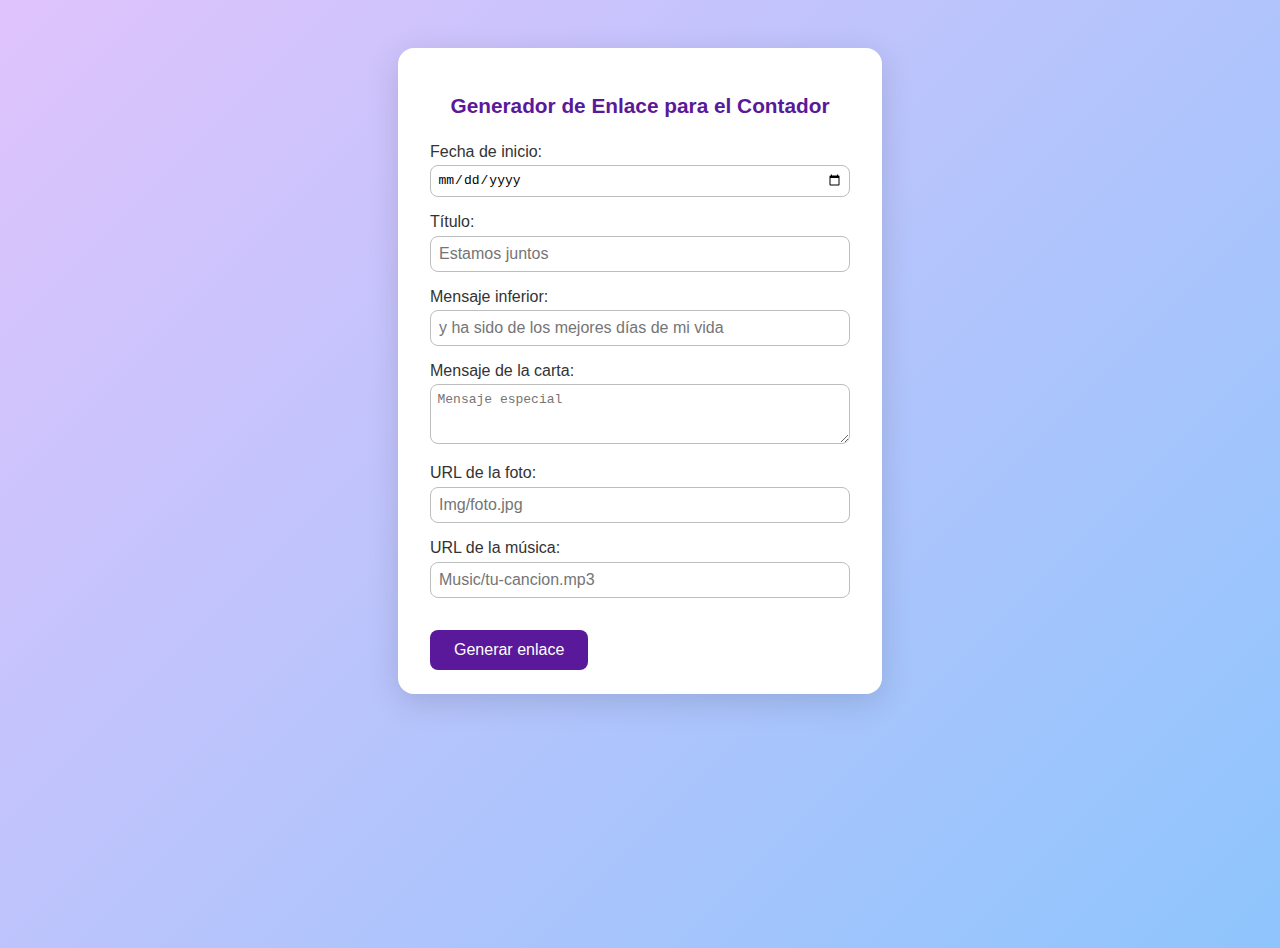
<file: generadorL/index.html>
<!DOCTYPE html>
<html lang="es">
<head>
    <meta charset="UTF-8">
    <title>Generador de Enlace Personalizado</title>
    <link rel="stylesheet" href="estilos.css">
</head>
<body>
    <div class="container">
        <h1>Generador de Enlace para el Contador</h1>
        <form id="generator-form">
            <label>Fecha de inicio:<br>
                <input type="date" id="fecha">
            </label>
            <label>Título:<br>
                <input type="text" id="titulo" placeholder="Estamos juntos">
            </label>
            <label>Mensaje inferior:<br>
                <input type="text" id="mensajeInferior" placeholder="y ha sido de los mejores días de mi vida">
            </label>
            <label>Mensaje de la carta:<br>
                <textarea id="mensajeCarta" rows="3" placeholder="Mensaje especial"></textarea>
            </label>
            <label>URL de la foto:<br>
                <input type="text" id="fotoURL" placeholder="Img/foto.jpg">
            </label>
            <label>URL de la música:<br>
                <input type="text" id="musicaURL" placeholder="Music/tu-cancion.mp3">
            </label>
            <button type="submit">Generar enlace</button>
        </form>
        <div id="resultado" style="margin-top:2em;display:none;">
            <label>Enlace generado:</label>
            <input type="text" id="enlace" readonly style="width:100%;">
            <button id="copiar">Copiar</button>
            <button id="abrir">Abrir</button>
        </div>
    </div>
    <script src="generador.js"></script>
</body>
</html>
</file>
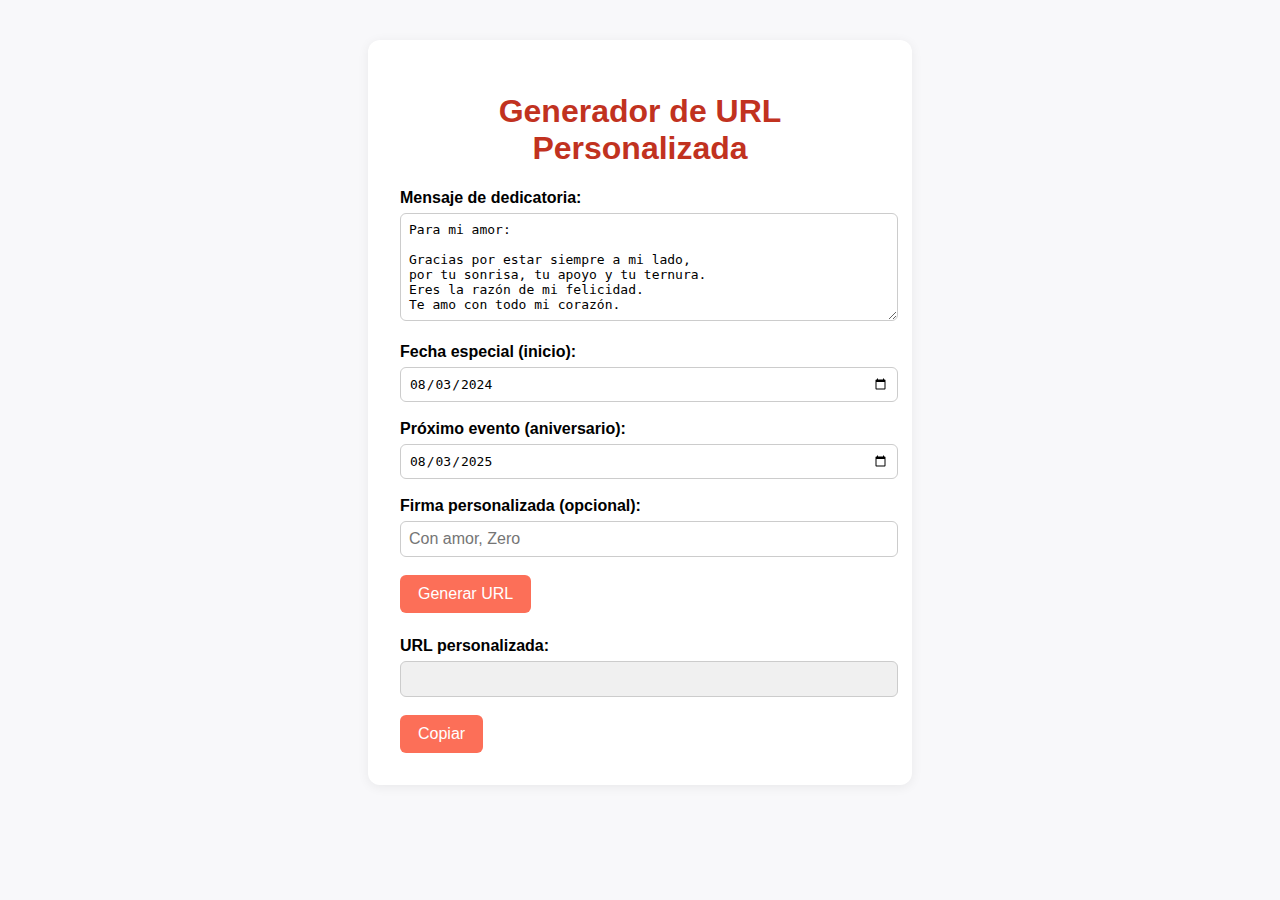
<file: Arbol_De_Amor_Generator/generador.html>
<!DOCTYPE html>
<html lang="es">
<head>
  <meta charset="UTF-8">
  <meta name="viewport" content="width=device-width, initial-scale=1.0">
  <title>Generador de URL Personalizada</title>
  <link rel="stylesheet" href="generador.css">
</head>
<body>
  <div class="generator-container">
    <h1>Generador de URL Personalizada</h1>
    <label>Mensaje de dedicatoria:</label>
    <textarea id="dedication-text" rows="6">Para mi amor:

Gracias por estar siempre a mi lado,
por tu sonrisa, tu apoyo y tu ternura.
Eres la razón de mi felicidad.
Te amo con todo mi corazón.</textarea>
    <label>Fecha especial (inicio):</label>
    <input type="date" id="start-date" value="2024-08-03">
    <label>Próximo evento (aniversario):</label>
    <input type="date" id="event-date" value="2025-08-03">
    <label>Firma personalizada (opcional):</label>
    <input type="text" id="firma" placeholder="Con amor, Zero">
    <button id="generate-btn">Generar URL</button>
    <div class="result">
      <label>URL personalizada:</label>
      <input type="text" id="result-url" readonly>
      <button id="copy-btn">Copiar</button>
    </div>
  </div>
  <script src="generador.js"></script>
</body>
</html>
</file>
<file: generadorL/estilos.css>
body {
    background: linear-gradient(135deg, #e0c3fc 0%, #8ec5fc 100%);
    font-family: 'Segoe UI', Arial, sans-serif;
    margin: 0;
    min-height: 100vh;
}
.container {
    background: #fff;
    max-width: 420px;
    margin: 3em auto;
    border-radius: 16px;
    box-shadow: 0 8px 32px #0002;
    padding: 2em 2em 1.5em 2em;
}
h1 {
    font-size: 1.3em;
    margin-bottom: 1.2em;
    color: #5a189a;
    text-align: center;
}
form label {
    display: block;
    margin-bottom: 1em;
    color: #333;
    font-weight: 500;
}
input[type="text"], input[type="date"], textarea {
    width: 100%;
    padding: 0.5em;
    border-radius: 8px;
    border: 1px solid #bdbdbd;
    margin-top: 0.3em;
    font-size: 1em;
    box-sizing: border-box;
}
textarea {
    resize: vertical;
}
button {
    background: #5a189a;
    color: #fff;
    border: none;
    border-radius: 8px;
    padding: 0.7em 1.5em;
    font-size: 1em;
    cursor: pointer;
    margin-top: 1em;
    transition: background 0.2s;
}
button:hover {
    background: #7b2ff2;
}
#resultado {
    text-align: center;
}
#enlace {
    margin-top: 0.5em;
    padding: 0.5em;
    border-radius: 8px;
    border: 1px solid #bdbdbd;
    font-size: 0.98em;
}
</file>
<file: Arbol_De_Amor_Generator/generador.css>
body { background: #f8f8fa; font-family: Arial, sans-serif; }
.generator-container { max-width: 480px; margin: 40px auto; background: #fff; border-radius: 12px; box-shadow: 0 2px 12px #0001; padding: 32px; }
h1 { text-align: center; color: #C1321F; }
label { display: block; margin-top: 18px; font-weight: bold; }
textarea, input[type="date"], input[type="text"] { width: 100%; margin-top: 6px; padding: 8px; border-radius: 6px; border: 1px solid #ccc; font-size: 1em; }
button { margin-top: 18px; padding: 10px 18px; background: #FC6F58; color: #fff; border: none; border-radius: 6px; font-size: 1em; cursor: pointer; }
button:hover { background: #C1321F; }
.result { margin-top: 24px; }
#result-url { background: #f0f0f0; }
</file>
